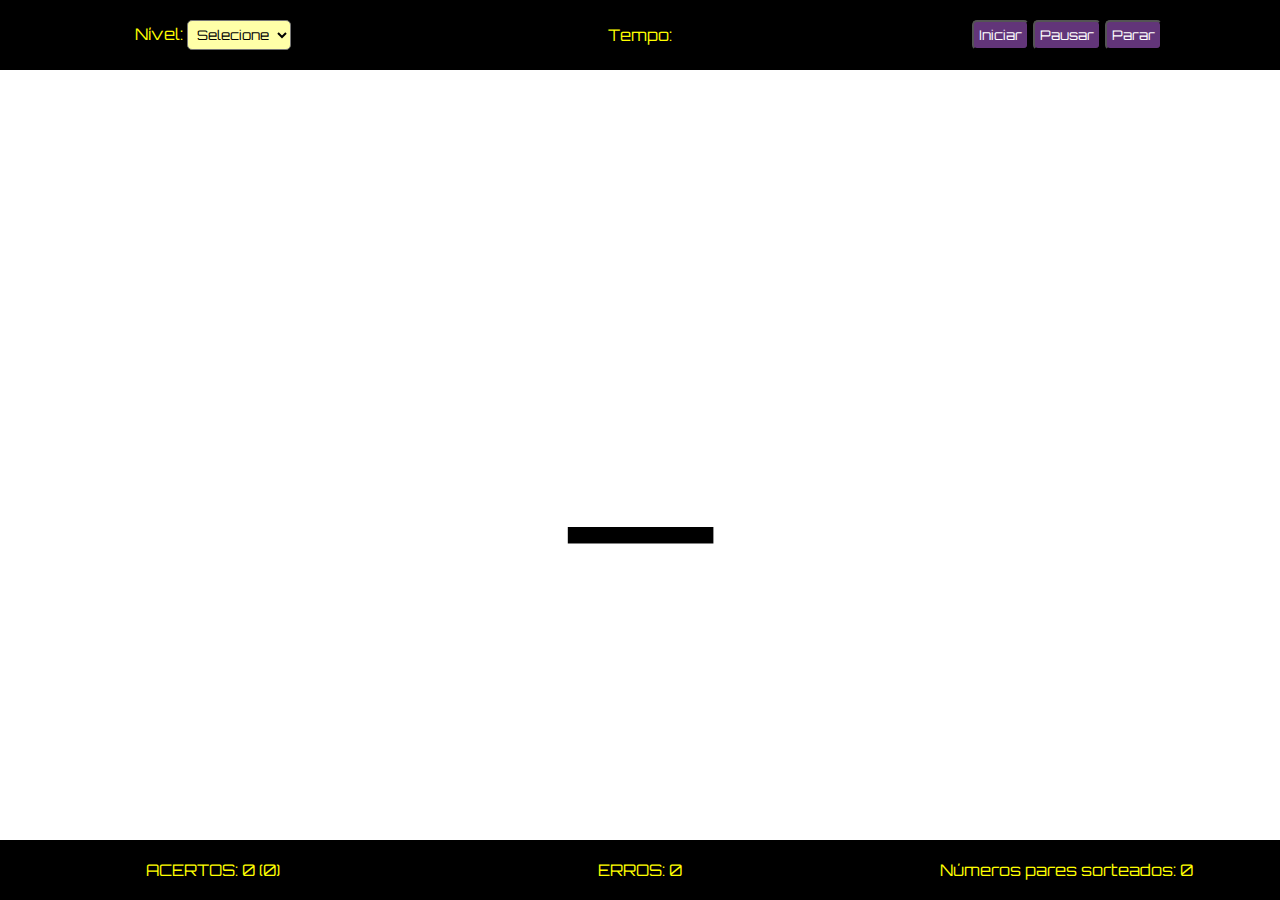
<file: jogo_par/index.html>
<!DOCTYPE html>
<html lang="pt-br">
<head>
    <meta charset="UTF-8">
    <meta name="viewport" content="width=device-width, initial-scale=1.0">
    <link rel="preconnect" href="https://fonts.googleapis.com">
    <link rel="preconnect" href="https://fonts.gstatic.com" crossorigin>
    <link href="https://fonts.googleapis.com/css2?family=Orbitron:wght@400..900&display=swap" rel="stylesheet">
    <link rel="stylesheet" href="css/style.css">
    <title>JOGO É PAR</title>
</head>
<body>
    <header>
        <nav>
            <div class="menu">
                <label for="selecao">Nível: </label>
                <select name="Nível" id="selecao">
                    <option value="1">Selecione</option>
                    <option value="2">Fácil</option>
                    <option value="3">Médio</option>
                    <option value="4">Difícil</option>
                </select>
            </div>
            <div class="menu">
                <p>Tempo: <span id="cronosInfo"></span></p>
            </div>
            <div class="menu">
                <input type="button" class="botao" value="Iniciar" id="btnPlay">
                <input type="button" class="botao" value="Pausar" id="btnPause">
                <input type="button" class="botao" value="Parar" id="btnStop">
            </div>
        </nav>
        
    </header>
    <main>
        <p><span class="sorteado" id="numeroSorteio">_</span></p>
    </main>
    <footer>
        <nav>
            <div class="menu">
                <p>ACERTOS: <span id="acertoInfo"></span> (<span id="percentualInfo"></span>)</p>
            </div>
            <div class="menu">
                <p>ERROS: <span id="erroInfo"></span></p>
            </div>
            <div class="menu">
                <p>Números pares sorteados: <span id="paresInfo"></span></p>
            </div>
        </nav>
    </footer>
    <script src="js/script.js"></script>
</body>
</html>
</file>
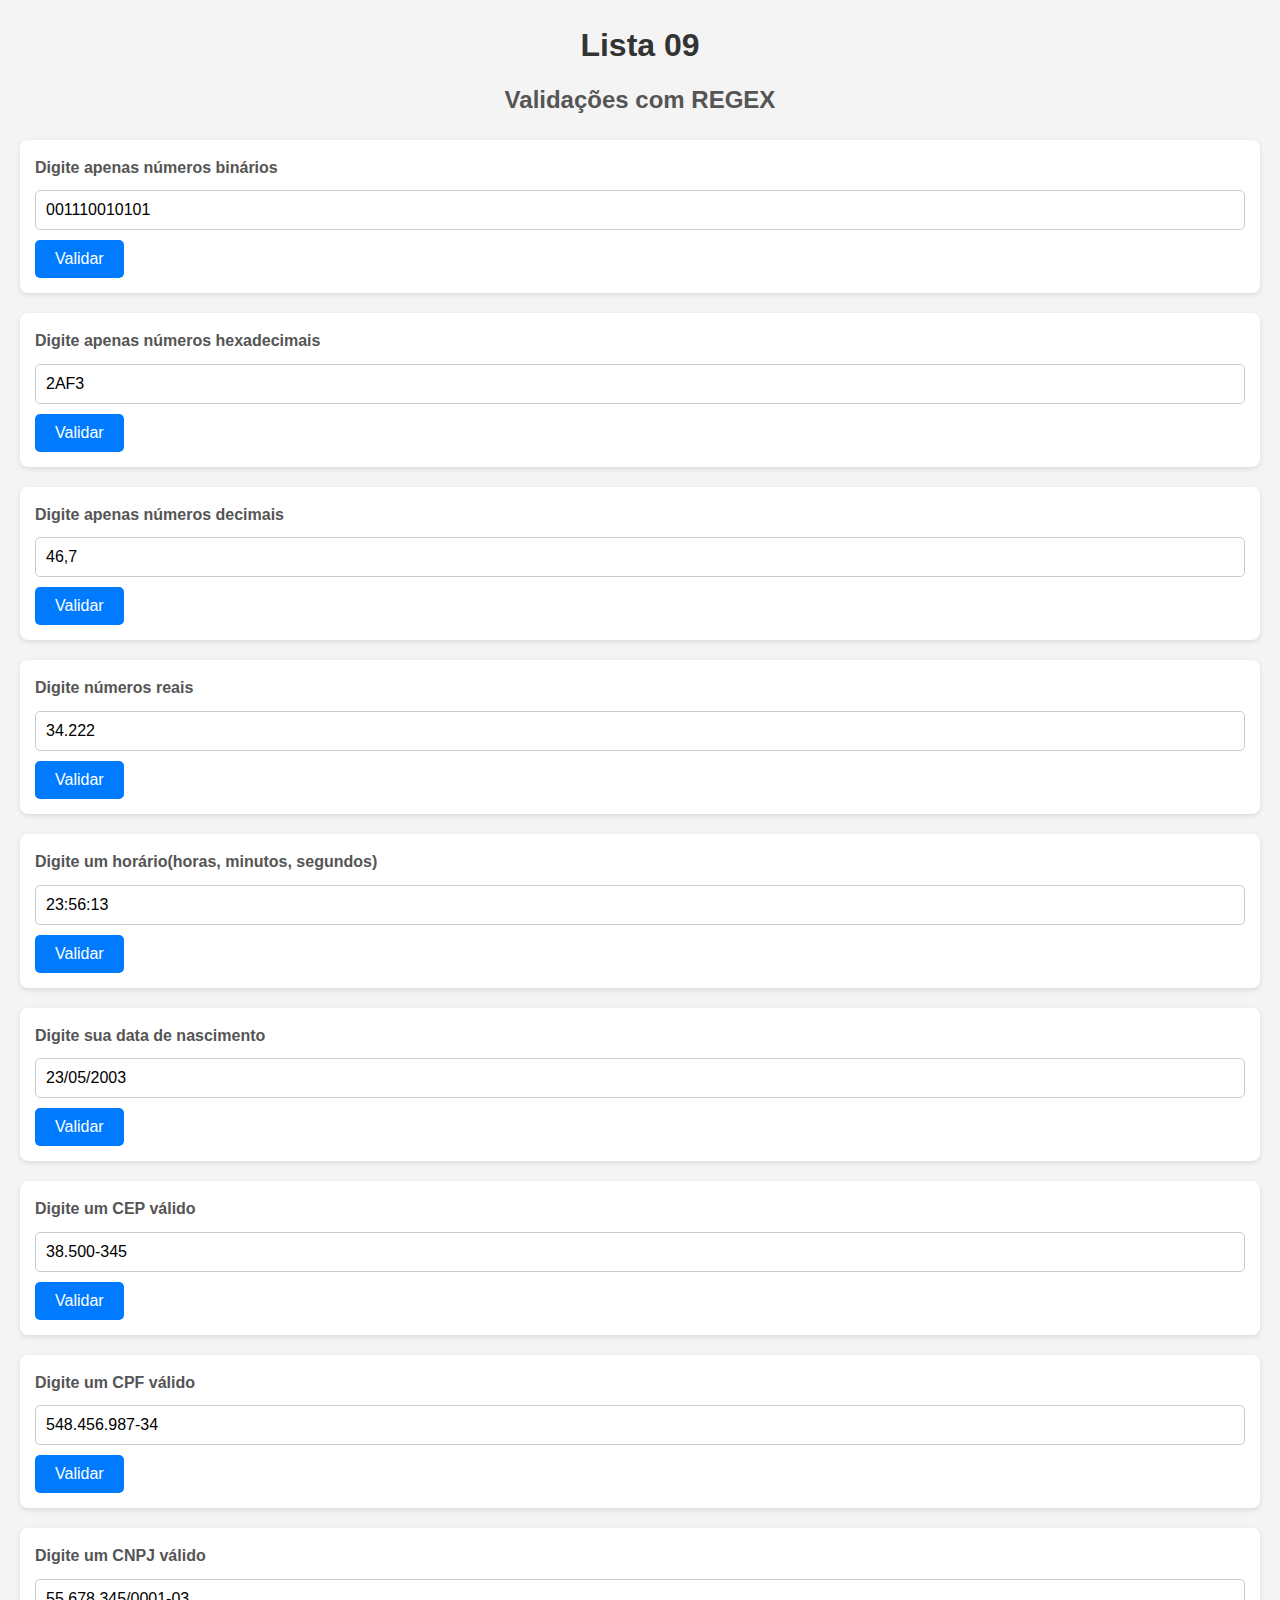
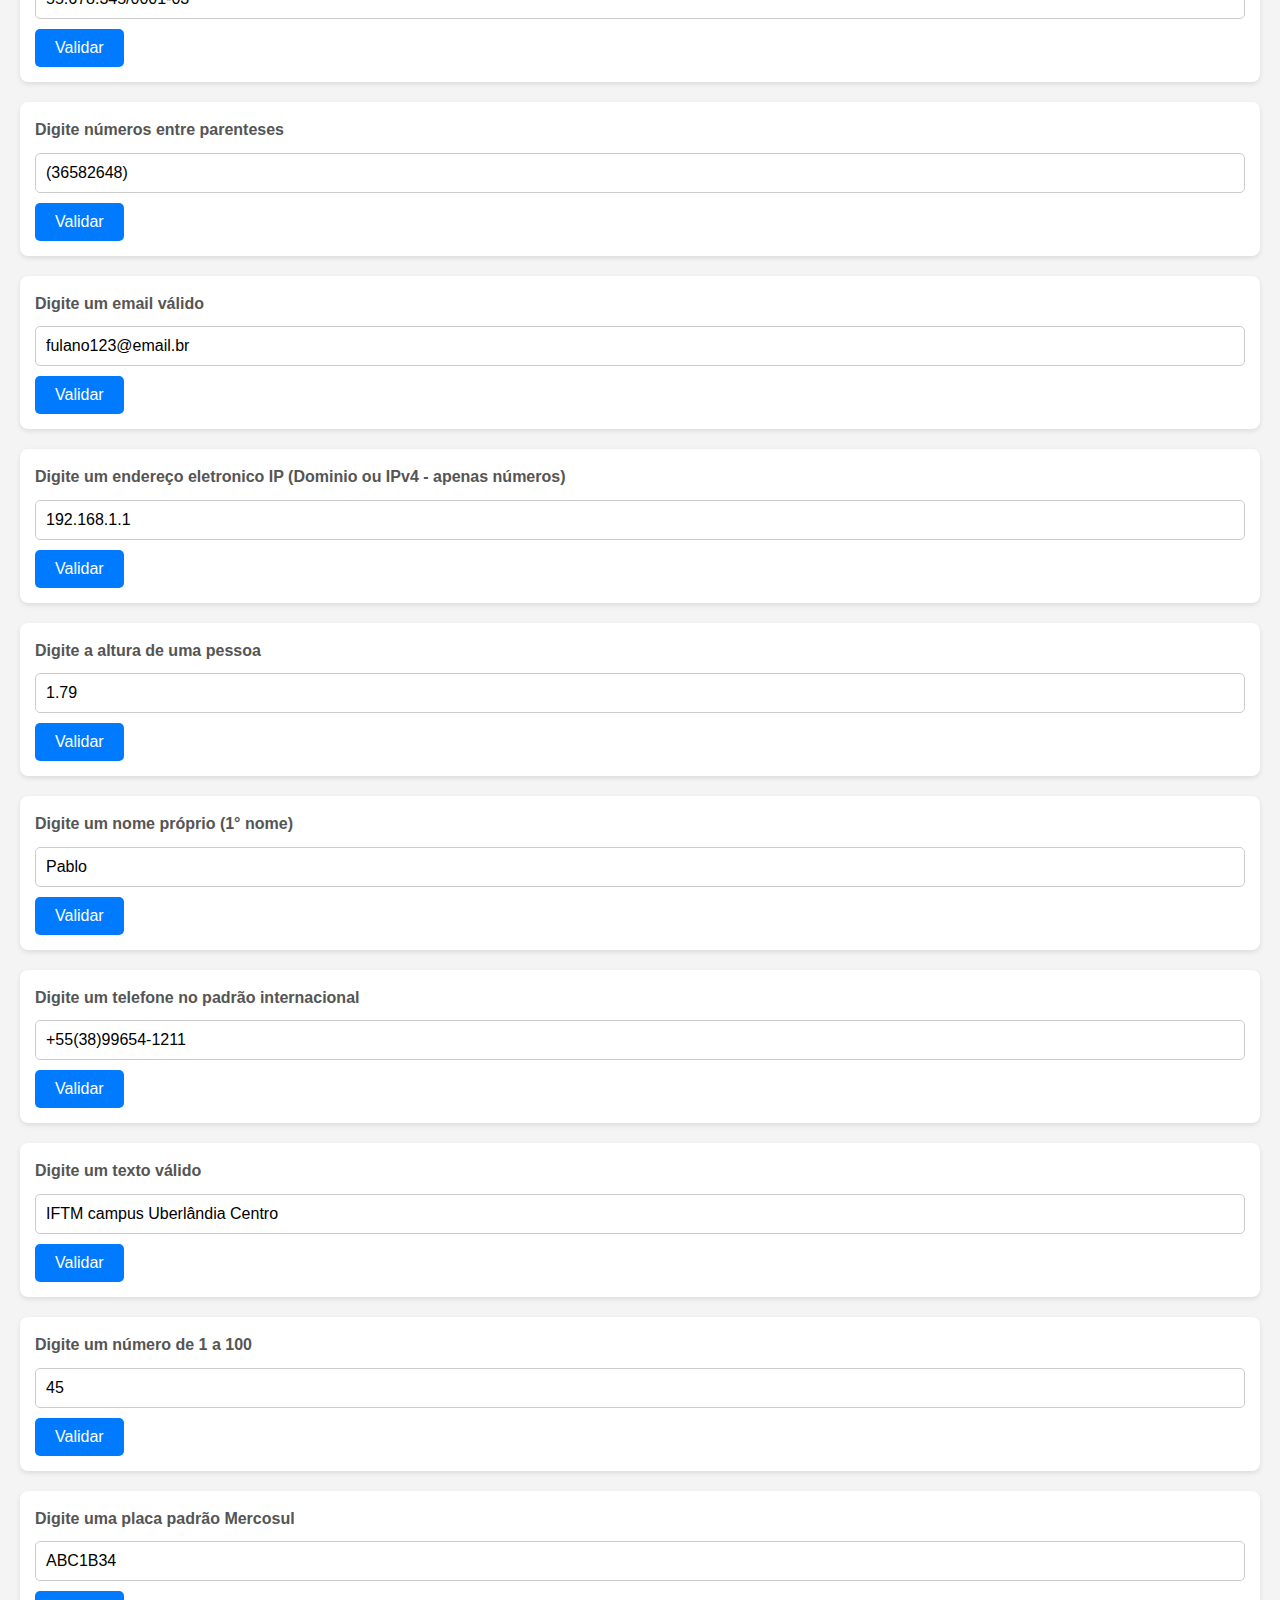
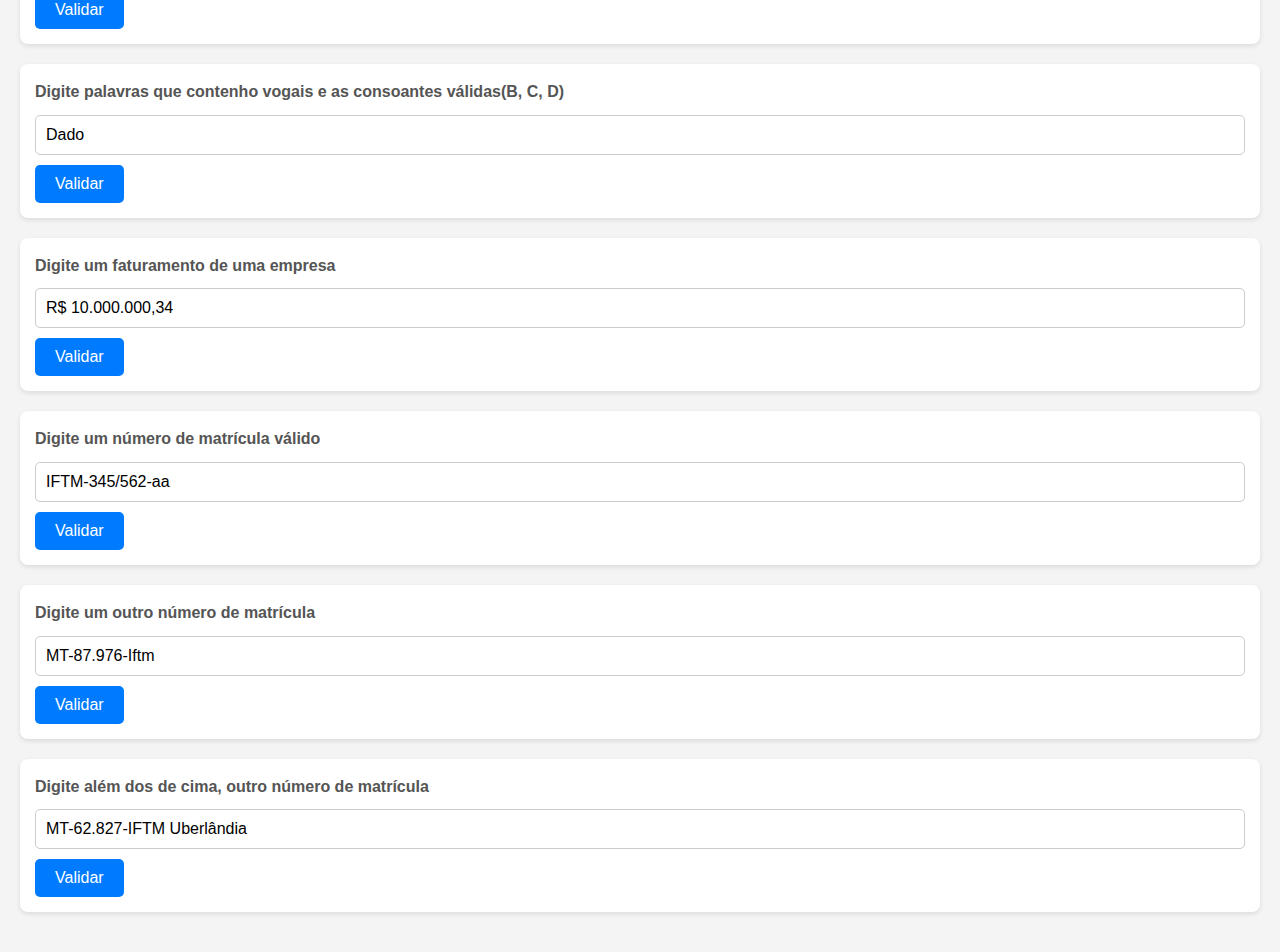
<file: lista09/index.html>
<!DOCTYPE html>
<html lang="en">
<head>
    <meta charset="UTF-8">
    <meta name="viewport" content="width=device-width, initial-scale=1.0">
    <link rel="stylesheet" href="css/style.css">
    <title>LISTA 09</title>
</head>
<body>
        <h1>Lista 09</h1>
        <h2>Validações com REGEX</h2>
        <div>
            <label for="">Digite apenas números binários</label>
            <input type="text" value="001110010101" id="textA">
            <input type="button" id="btnA" value="Validar">
        </div>
        <div>
            <label for="">Digite apenas números hexadecimais</label>
            <input type="text" value="2AF3" id="textB">
            <input type="button" id="btnB" value="Validar">
        </div>
        <div>
            <label for="">Digite apenas números decimais</label>
            <input type="text" value="46,7" id="textC">
            <input type="button" id="btnC" value="Validar">
        </div>
        <div>
            <label for="">Digite números reais</label>
            <input type="text" value="34.222" id="textD">
            <input type="button" id="btnD" value="Validar">
        </div>
        <div>
            <label for="">Digite um horário(horas, minutos, segundos)</label>
            <input type="text" value="23:56:13" id="textE">
            <input type="button" id="btnE" value="Validar">
        </div>
        <div>
            <label for="">Digite sua data de nascimento</label>
            <input type="text" value="23/05/2003" id="textF">
            <input type="button" id="btnF" value="Validar">
        </div>
        <div>
            <label for="">Digite um CEP válido</label>
            <input type="text" value="38.500-345" id="textG">
            <input type="button" id="btnG" value="Validar">
        </div>
        <div>
            <label for="">Digite um CPF válido</label>
            <input type="text" value="548.456.987-34" id="textH">
            <input type="button" id="btnH" value="Validar">
        </div>
        <div>
            <label for="">Digite um CNPJ válido</label>
            <input type="text" value="55.678.345/0001-03" id="textI">
            <input type="button" id="btnI" value="Validar">
        </div>
        <div>
            <label for="">Digite números entre parenteses</label>
            <input type="text" value="(36582648)" id="textJ">
            <input type="button" id="btnJ" value="Validar">
        </div>
        <div>
            <label for="">Digite um email válido</label>
            <input type="text" value="fulano123@email.br" id="textK">
            <input type="button" id="btnK" value="Validar">
        </div>
        <div>
            <label for="">Digite um endereço eletronico IP (Dominio ou IPv4 - apenas números)</label>
            <input type="text" value="192.168.1.1" id="textL">
            <input type="button" id="btnL" value="Validar">
        </div>
        <div>
            <label for="">Digite a altura de uma pessoa</label>
            <input type="text" value="1.79" id="textM">
            <input type="button" id="btnM" value="Validar">
        </div>
        <div>
            <label for="">Digite um nome próprio (1° nome)</label>
            <input type="text" value="Pablo" id="textN">
            <input type="button" id="btnN" value="Validar">
        </div>
        <div>
            <label for="">Digite um telefone no padrão internacional</label>
            <input type="text" value=+55(38)99654-1211 id="textO">
            <input type="button" id="btnO" value="Validar">
        </div>
        <div>
            <label for="">Digite um texto válido</label>
            <input type="text" value="IFTM campus Uberlândia Centro" id="textP">
            <input type="button" id="btnP" value="Validar">
        </div>
        <div>
            <label for="">Digite um número de 1 a 100</label>
            <input type="text" value="45" id="textQ">
            <input type="button" id="btnQ" value="Validar">
        </div>
        <div>
            <label for="">Digite uma placa padrão Mercosul</label>
            <input type="text" value="ABC1B34" id="textR">
            <input type="button" id="btnR" value="Validar">
        </div>
        <div>
            <label for="">Digite palavras que contenho vogais e as consoantes válidas(B, C, D)</label>
            <input type="text" value="Dado" id="textS">
            <input type="button" id="btnS" value="Validar">
        </div>
        <div>
            <label for="">Digite um faturamento de uma empresa</label>
            <input type="text" value="R$ 10.000.000,34" id="textT">
            <input type="button" id="btnT" value="Validar">
        </div>
        <div>
            <label for="">Digite um número de matrícula válido</label>
            <input type="text" value="IFTM-345/562-aa" id="textU">
            <input type="button" id="btnU" value="Validar">
        </div>
        <div>
            <label for="">Digite um outro número de matrícula</label>
            <input type="text" value="MT-87.976-Iftm" id="textV">
            <input type="button" id="btnV" value="Validar">
        </div>
        <div>
            <label for="">Digite além dos de cima, outro número de matrícula</label>
            <input type="text" value="MT-62.827-IFTM Uberlândia" id="textW">
            <input type="button" id="btnW" value="Validar">
        </div>
        
    <script src="js/script.js"></script>
</body>
</html>
</file>
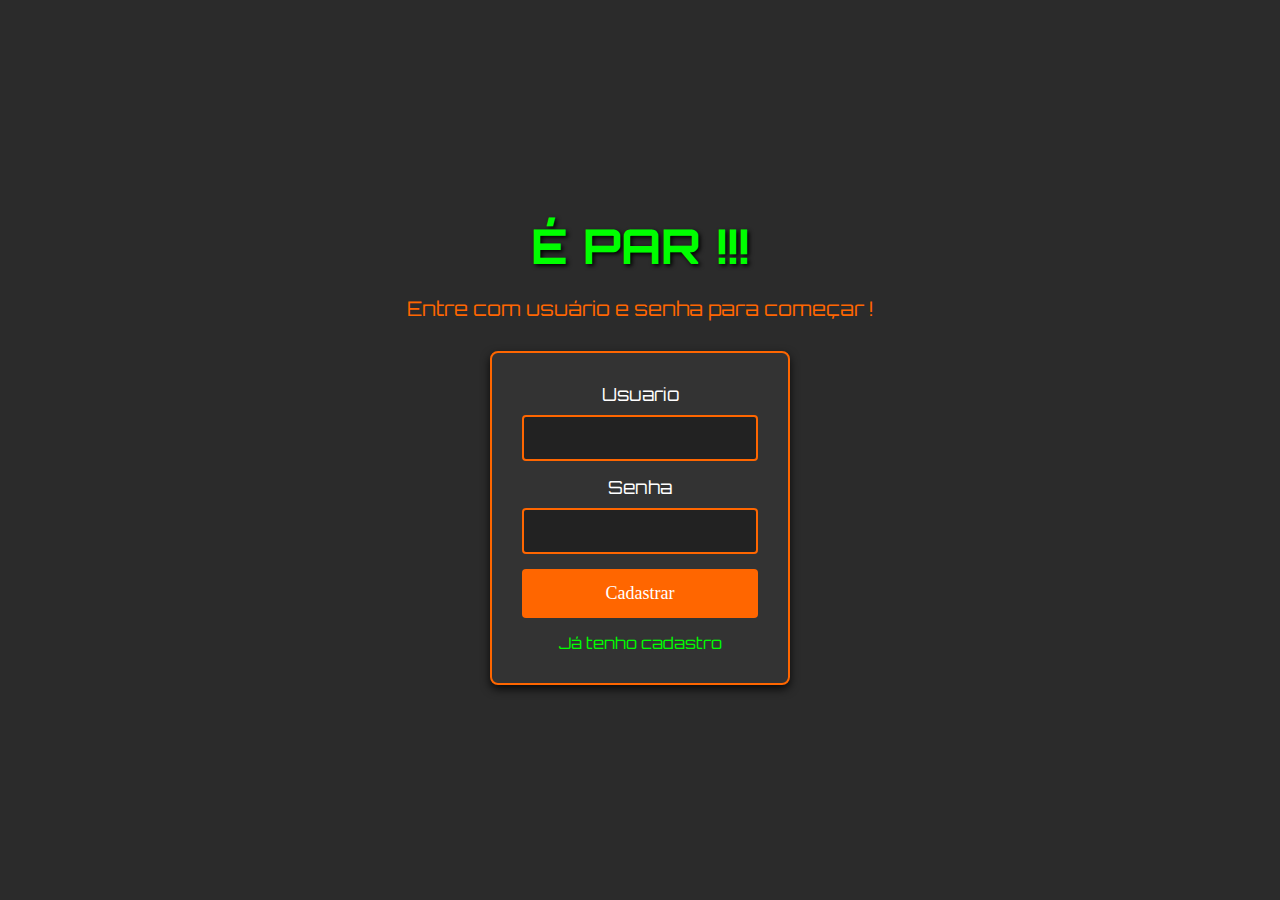
<file: jogo_final/cadastro.html>
<!DOCTYPE html>
<html lang="en">
<head>
    <meta charset="UTF-8">
    <meta name="viewport" content="width=device-width, initial-scale=1.0">
    <link rel="preconnect" href="https://fonts.googleapis.com">
    <link rel="preconnect" href="https://fonts.gstatic.com" crossorigin>
    <link href="https://fonts.googleapis.com/css2?family=Orbitron:wght@400..900&display=swap" rel="stylesheet">
    <link rel="stylesheet" href="css/form.css">

    <title>Cadastro | JOGO É PAR</title>
</head>
<body>
    <h1>É PAR !!!</h1>
    <p>Entre com usuário e senha para começar !</p>
    <div>
        <form action="">
            <label for="usuario">Usuario</label>
            <input type="text" class="userForm" id="usuario">
            <label for="senha">Senha</label>
            <input type="password" class="passForm" id="senha" >
            <input type="button" value="Cadastrar" class="btn" id="btnCadastro">
            <a href="login.html" id="linkUser">Já tenho cadastro</a>
        </form>
    </div>

    <script src="js/cadastro.js"></script>
</body>
</html>
</file>
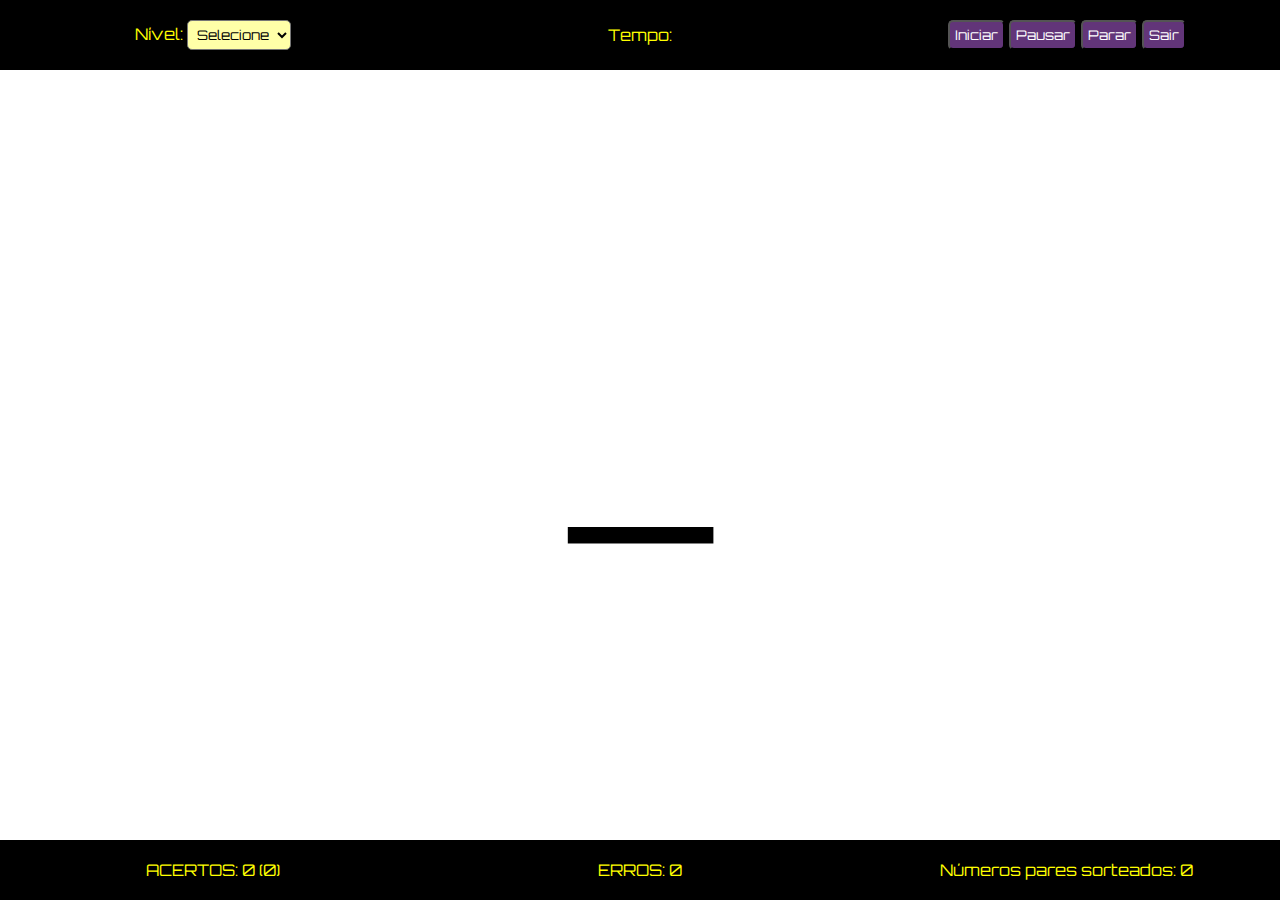
<file: jogo_final/jogo.html>
<!DOCTYPE html>
<html lang="pt-br">
<head>
    <meta charset="UTF-8">
    <meta name="viewport" content="width=device-width, initial-scale=1.0">
    <link rel="preconnect" href="https://fonts.googleapis.com">
    <link rel="preconnect" href="https://fonts.gstatic.com" crossorigin>
    <link href="https://fonts.googleapis.com/css2?family=Orbitron:wght@400..900&display=swap" rel="stylesheet">
    <link rel="stylesheet" href="css/style.css">
    <title>JOGO É PAR</title>
</head>
<body>
    <header>
        <nav>
            <div class="menu">
                <label for="selecao">Nível: </label>
                <select name="Nível" id="selecao">
                    <option value="1">Selecione</option>
                    <option value="2">Fácil</option>
                    <option value="3">Médio</option>
                    <option value="4">Difícil</option>
                </select>
            </div>
            <div class="menu">
                <p>Tempo: <span id="cronosInfo"></span></p>
            </div>
            <div class="menu">
                <input type="button" class="botao" value="Iniciar" id="btnPlay">
                <input type="button" class="botao" value="Pausar" id="btnPause">
                <input type="button" class="botao" value="Parar" id="btnStop">
                <input type="button" class="botao" value="Sair" id="btnSair">
            </div>
        </nav>
        
    </header>
    <main>
        <p><span class="sorteado" id="numeroSorteio">_</span></p>
    </main>
    <footer>
        <nav>
            <div class="menu">
                <p>ACERTOS: <span id="acertoInfo"></span> (<span id="percentualInfo"></span>)</p>
            </div>
            <div class="menu">
                <p>ERROS: <span id="erroInfo"></span></p>
            </div>
            <div class="menu">
                <p>Números pares sorteados: <span id="paresInfo"></span></p>
            </div>
        </nav>
    </footer>
    <script src="js/jogo.js"></script>
</body>
</html>
</file>
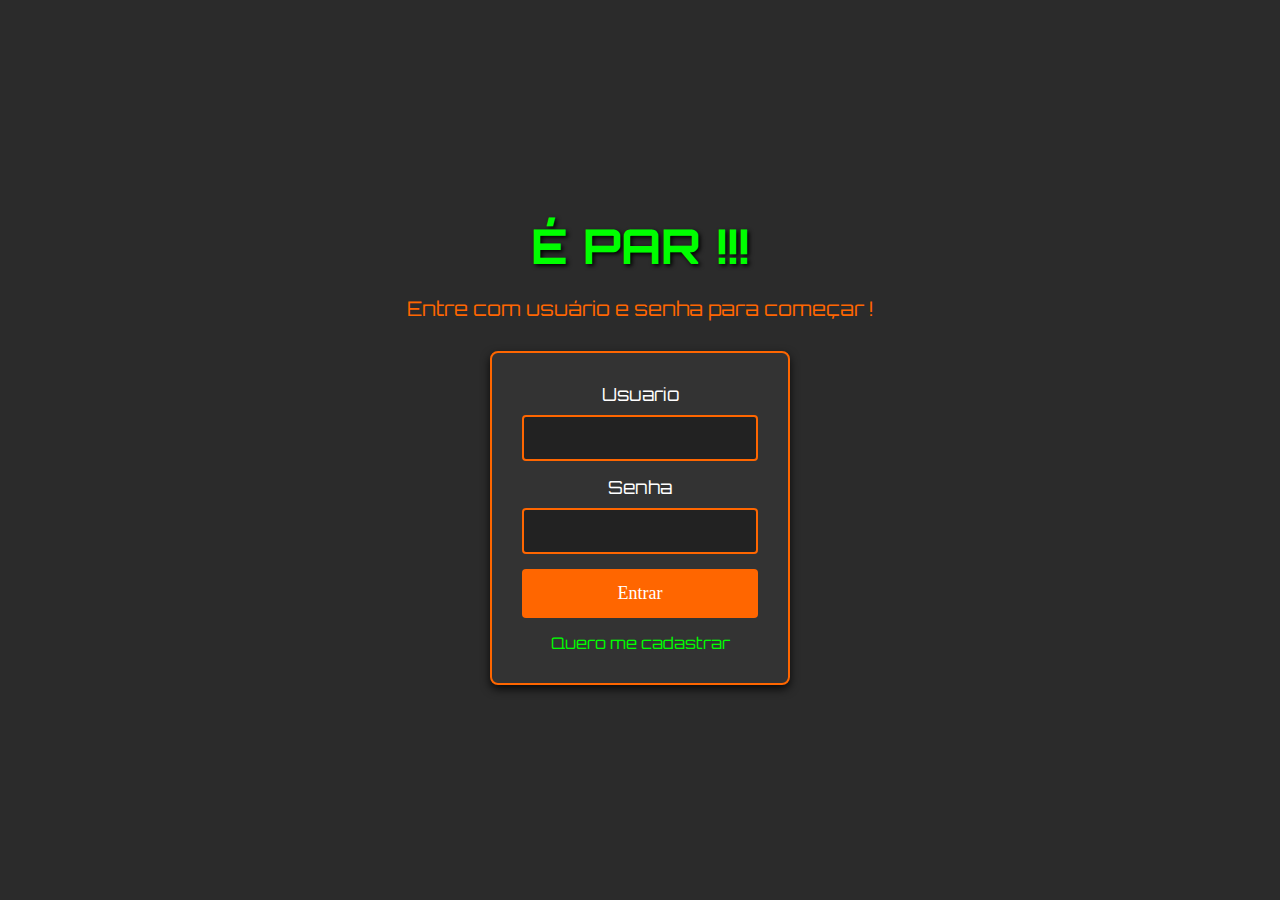
<file: jogo_final/login.html>
<!DOCTYPE html>
<html lang="en">
<head>
    <meta charset="UTF-8">
    <meta name="viewport" content="width=device-width, initial-scale=1.0">
    <link rel="preconnect" href="https://fonts.googleapis.com">
    <link rel="preconnect" href="https://fonts.gstatic.com" crossorigin>
    <link href="https://fonts.googleapis.com/css2?family=Orbitron:wght@400..900&display=swap" rel="stylesheet">
    <link rel="stylesheet" href="css/form.css">
    <title>Login | JOGO É PAR</title>
</head>
<body>
    <h1>É PAR !!!</h1>
    <p>Entre com usuário e senha para começar !</p>
    <div>
        <form action="">
            <label for="usuario">Usuario</label>
            <br>
            <input type="text" class="userForm" id="usuario">
            <br>
            <label for="senha">Senha</label>
            <br>
            <input type="password" class="passForm" id="senha">
            <br>
            <input type="button" value="Entrar" class="btn" id="btnLogin">
            <br>
            <a href="cadastro.html" id="linkUser">Quero me cadastrar</a>
        </form>
    </div>

    <script src="js/login.js"></script>
</body>
</html>
</file>
<file: jogo_par/css/style.css>
* {
    box-sizing: border-box;
    margin:0px;
    padding:0px;
    font-family: "Orbitron", serif;
    font-optical-sizing: auto;
    font-weight: weight;
    font-style: normal;
    user-select: none;
}
.sorteado:hover{
    cursor: pointer;
}
.botao:hover{
    cursor: pointer;
    transform: scale(1.1);
}
header{
    position: fixed;
    top: 0;
    width: 100%;
}
nav{
    display: flex;
    flex-direction: row;
    justify-content: space-around;
    background-color: black;
}
.menu{
    margin: auto;
    padding: 20px 20px;
    color: yellow;
    width: 100%;
    text-align: center;
}
select{
    background-color: #FFFFA8;
    color: black;
    border-radius: 5px;
    padding: 5px;
}
input{
    background-color: #623579;
    color: white;
    border-radius: 5px;
    padding: 5px;
}
main{
    display: flex;
    justify-content: center;
    align-items: center;
    height: 100vh;
    font-size: 200px;
}
footer{
    position: fixed;
    bottom: 0;
    width: 100%;
}
</file>
<file: lista09/css/style.css>
* {
    margin: 0;
    padding: 0;
    box-sizing: border-box;
}

body {
    font-family: 'Arial', sans-serif;
    line-height: 1.6;
    background-color: #f4f4f4;
    padding: 20px;
    color: #333;
}

h1 {
    font-size: 2rem;
    margin-bottom: 10px;
    text-align: center;
    color: #333;
}

h2 {
    font-size: 1.5rem;
    margin-bottom: 20px;
    text-align: center;
    color: #555;
}

div {
    margin-bottom: 20px;
    padding: 15px;
    background-color: #fff;
    border-radius: 8px;
    box-shadow: 0 2px 5px rgba(0, 0, 0, 0.1);
}

label {
    font-size: 1rem;
    margin-bottom: 5px;
    display: block;
    font-weight: bold;
    color: #555;
}

input[type="text"] {
    width: 100%;
    padding: 10px;
    margin-top: 5px;
    border: 1px solid #ccc;
    border-radius: 5px;
    font-size: 1rem;
    outline: none;
}

input[type="text"]:focus {
    border-color: #007bff;
    box-shadow: 0 0 5px rgba(0, 123, 255, 0.2);
}

input[type="button"] {
    background-color: #007bff;
    color: #fff;
    border: none;
    padding: 10px 20px;
    border-radius: 5px;
    cursor: pointer;
    font-size: 1rem;
    margin-top: 10px;
}

input[type="button"]:hover {
    background-color: #0056b3;
}

div + div {
    margin-top: 20px;
}

@media (max-width: 600px) {
    body {
        padding: 10px;
    }

    input[type="text"], input[type="button"] {
        font-size: 0.9rem;
    }

    h1 {
        font-size: 1.5rem;
    }

    h2 {
        font-size: 1.2rem;
    }
}
</file>
<file: jogo_final/css/form.css>
* {
    margin: 0;
    padding: 0;
    box-sizing: border-box;
}

body {
    background-color: #2b2b2b;
    font-family: "Orbitron", serif;
    color: #fff;
    text-align: center;
    display: flex;
    flex-direction: column;
    justify-content: center;
    align-items: center;
    height: 100vh;
}

h1 {
    font-size: 48px;
    color: #00ff00;
    text-shadow: 2px 2px 4px #000;
    margin-bottom: 20px;
}


p {
    font-size: 20px;
    color: #ff6600;
    margin-bottom: 30px;
}

div {
    background-color: #333;
    padding: 30px;
    border-radius: 8px;
    box-shadow: 0 4px 10px rgba(0, 0, 0, 0.8);
    width: 300px;
    border: 2px solid #ff6600;
}

label {
    font-size: 18px;
    color: #fff;
    margin-bottom: 10px;
    display: inline-block;
}

input[type="text"], input[type="password"] {
    font-family: 'Press Start 2P', cursive;
    font-size: 16px;
    padding: 12px;
    margin-bottom: 15px;
    width: 100%;
    border: 2px solid #ff6600;
    background-color: #222;
    color: #fff;
    border-radius: 4px;
    text-align: center;
}

input[type="text"]:focus, input[type="password"]:focus {
    border-color: #00ff00;
    outline: none;
}

.btn {
    background-color: #ff6600;
    color: #fff;
    border: none;
    padding: 14px;
    border-radius: 4px;
    width: 100%;
    font-size: 18px;
    font-family: 'Press Start 2P', cursive;
    cursor: pointer;
    transition: background-color 0.3s;
}

.btn:hover {
    background-color: #00ff00;
}

a {
    color: #00ff00;
    font-size: 16px;
    text-decoration: none;
    margin-top: 15px;
    display: inline-block;
}

a:hover {
    text-decoration: underline;
}
</file>
<file: jogo_final/css/style.css>
* {
    box-sizing: border-box;
    margin:0px;
    padding:0px;
    font-family: "Orbitron", serif;
    font-optical-sizing: auto;
    font-weight: weight;
    font-style: normal;
    user-select: none;
}
.sorteado:hover{
    cursor: pointer;
}
.botao:hover{
    cursor: pointer;
    transform: scale(1.1);
}
header{
    position: fixed;
    top: 0;
    width: 100%;
}
nav{
    display: flex;
    flex-direction: row;
    justify-content: space-around;
    background-color: black;
}
.menu{
    margin: auto;
    padding: 20px 20px;
    color: yellow;
    width: 100%;
    text-align: center;
}
select{
    background-color: #FFFFA8;
    color: black;
    border-radius: 5px;
    padding: 5px;
}
input{
    background-color: #623579;
    color: white;
    border-radius: 5px;
    padding: 5px;
}
main{
    display: flex;
    justify-content: center;
    align-items: center;
    height: 100vh;
    font-size: 200px;
}
footer{
    position: fixed;
    bottom: 0;
    width: 100%;
}
</file>
